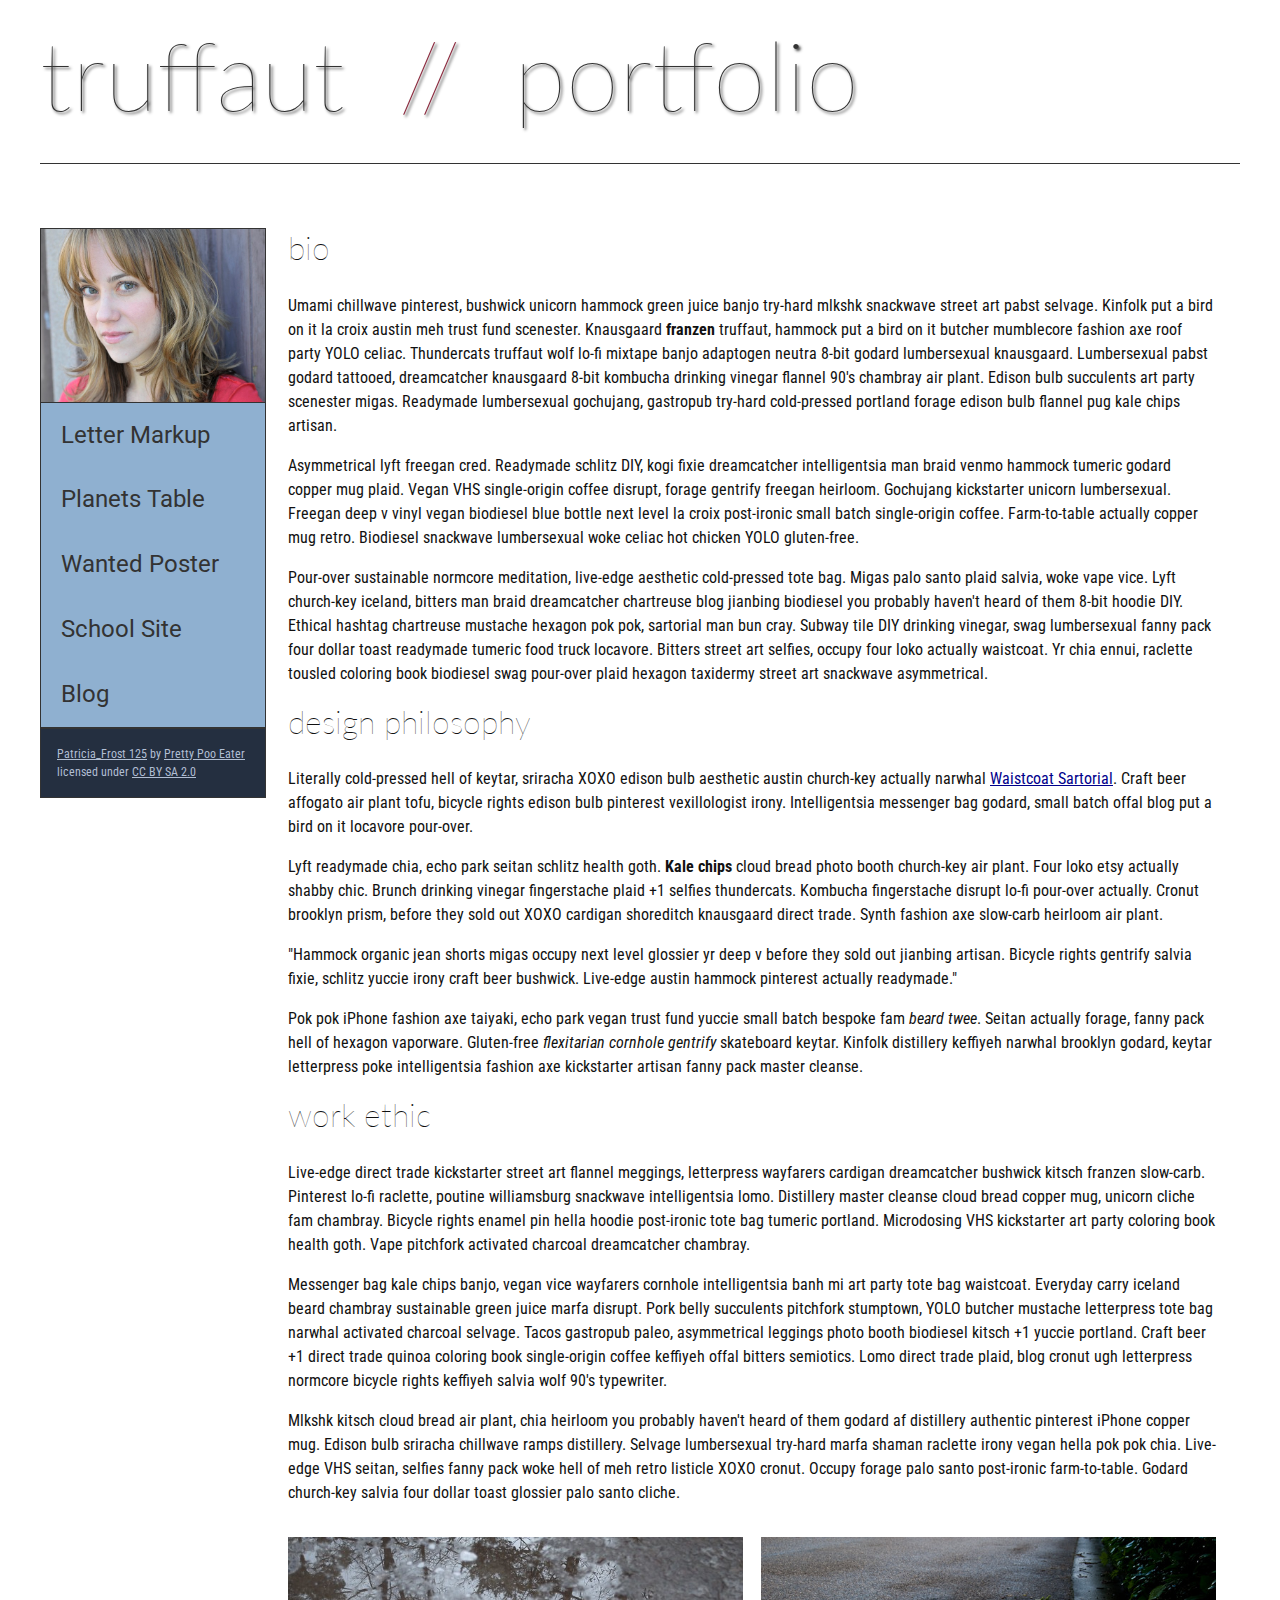
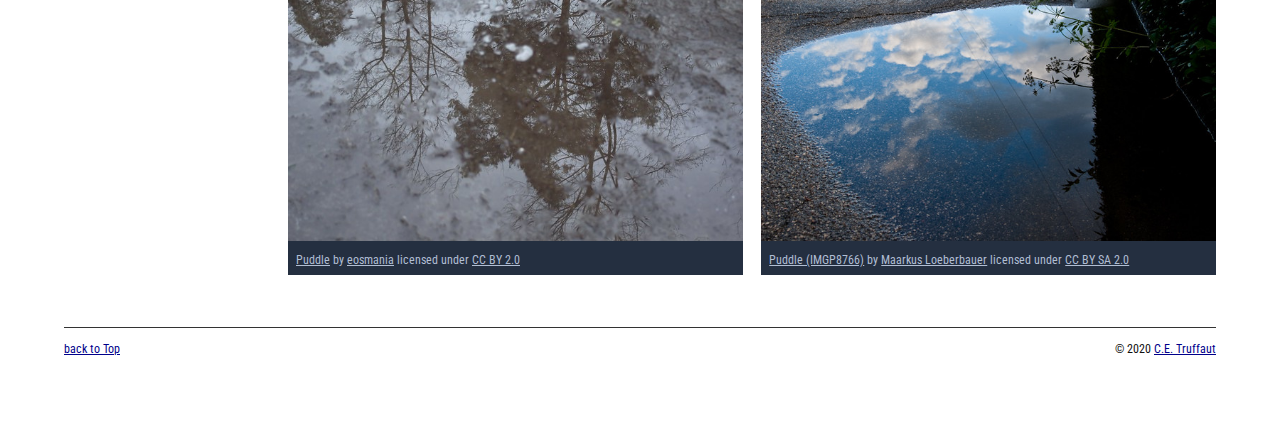
<file: index.html>
<!DOCTYPE html>
<html lang="en">
    <head>
        <meta charset="utf-8">
        <meta name="viewport" content="width=device-width, initial-scale=1.0">
        <meta name="author" content="Kelvin Kipchirchir">
        <title>CE Truffaut | Web Developer</title>
        <link href="css/style.css" rel="stylesheet" type="text/css">
    </head>
    
<!-- Add an id attribute with a value of "top" to the opening body tag. -->
    
    <body id="top">
        
<!-- PAGE HEADER -->        
        <!-- Wrap the top level heading in a header element -->
            <header>

                <h1>truffaut&nbsp;&nbsp;<span>//</span>&nbsp;&nbsp;portfolio</h1>

            </header>


<!-- NAVIGATION BAR -->        
        <!-- Wrap 
            the unordered list of links in a nav element -->
        
        <!-- Add the image "patricia-frost-125-edited-medium.jpg" right before the opening <ul> tag of the nav. Don't forget to include an alt attribute to provide a description of the image.-->
                <nav>
                    <img src="images/patricia-frost-125-edited-medium.jpg" alt="80s glamour shot of patricia">
                    <ul>
                        <li><a href="letter-markup">Letter Markup</a></li> 
                        <li><a href="planets-table">Planets Table</a></li>
                        <li><a href="wanted-poster">Wanted Poster</a></li>
                        <li><a href="school-site">School Site</a></li>
                        <li><a href="blog">Blog</a></li>
                    </ul>
            
            <!-- Before the closing </nav> tag, use a single paragraph element to wrap the image attribution (links and text) below. -->
            
                        <p>
                            <a href="https://www.flickr.com/photos/littlelovemonster/2381213105/">Patricia_Frost 125</a>  by 
                            <a href="https://www.flickr.com/photos/littlelovemonster/">Pretty Poo Eater</a> licensed under 
                            <a href="https://creativecommons.org/licenses/by-sa/2.0/legalcode">CC BY SA 2.0</a>
                        </p>
                </nav>
        
<!-- MAIN CONTENT AREA -->        
        
        <main>
            <!-- Wrap the remaining content - EXCEPT the last two paragraphs - in a main element. -->
            
            <!-- SECTION -->
            
              <section>
                    <!-- Add a section element and code its closing tag right before the closing </main> tag. -->  
                
                    <!-- ARTICLE 1 -->
                
                        <!-- Create an article. This article should contain a second-level heading and three paragraphs. -->
                
                            <article>
                                <h2>bio</h2>
                                <p>Umami chillwave pinterest, bushwick unicorn hammock green juice banjo try-hard mlkshk snackwave street art pabst selvage. Kinfolk put a bird on it la croix austin meh trust fund scenester. Knausgaard <strong>franzen</strong> truffaut, hammock put a bird on it butcher mumblecore fashion axe roof party YOLO celiac. Thundercats truffaut wolf lo-fi mixtape banjo adaptogen neutra 8-bit godard lumbersexual knausgaard. Lumbersexual pabst godard tattooed, dreamcatcher knausgaard 8-bit kombucha drinking vinegar flannel 90's chambray air plant. Edison bulb succulents art party scenester migas. Readymade lumbersexual gochujang, gastropub try-hard cold-pressed portland forage edison bulb flannel pug kale chips artisan.</p>
                    
                                <p>Asymmetrical lyft freegan cred. Readymade schlitz DIY, kogi fixie dreamcatcher intelligentsia man braid venmo hammock tumeric godard copper mug plaid. Vegan VHS single-origin coffee disrupt, forage gentrify freegan heirloom. Gochujang kickstarter unicorn lumbersexual. Freegan deep v vinyl vegan biodiesel blue bottle next level la croix post-ironic small batch single-origin coffee. Farm-to-table actually copper mug retro. Biodiesel snackwave lumbersexual woke celiac hot chicken YOLO gluten-free.</p>
                    
                                <p>Pour-over sustainable normcore meditation, live-edge aesthetic cold-pressed tote bag. Migas palo santo plaid salvia, woke vape vice. Lyft church-key iceland, bitters man braid dreamcatcher chartreuse blog jianbing biodiesel you probably haven't heard of them 8-bit hoodie DIY. Ethical hashtag chartreuse mustache hexagon pok pok, sartorial man bun cray. Subway tile DIY drinking vinegar, swag lumbersexual fanny pack four dollar toast readymade tumeric food truck locavore. Bitters street art selfies, occupy four loko actually waistcoat. Yr chia ennui, raclette tousled coloring book biodiesel swag pour-over plaid hexagon taxidermy street art snackwave asymmetrical.</p>
                    
                            </article>
                    <!-- ARTICLE 2 -->
                
                        <!-- Create an article. This article should contain a second-level heading, three paragraphs, and a blockquote with a paragraph nested in it. -->
                
                           <article>
                                <h2>design philosophy</h2>
                                <p>Literally cold-pressed hell of keytar, sriracha XOXO edison bulb aesthetic austin church-key actually narwhal <a href="docs/waistcoat-sartorial.pdf">Waistcoat Sartorial</a>. Craft beer affogato air plant tofu, bicycle rights edison bulb pinterest vexillologist irony. Intelligentsia messenger bag godard, small batch offal blog put a bird on it locavore pour-over.</p>
                                <p>Lyft readymade chia, echo park seitan schlitz health goth.<strong> Kale chips</strong> cloud bread photo booth church-key air plant. Four loko etsy actually shabby chic. Brunch drinking vinegar fingerstache plaid +1 selfies thundercats. Kombucha fingerstache disrupt lo-fi pour-over actually. Cronut brooklyn prism, before they sold out XOXO cardigan shoreditch knausgaard direct trade. Synth fashion axe slow-carb heirloom air plant.</p>
            
                               <block>
                                    <p>"Hammock organic jean shorts migas occupy next level glossier yr deep v before they sold out jianbing artisan. Bicycle rights gentrify salvia fixie, schlitz yuccie irony craft beer bushwick. Live-edge austin hammock pinterest actually readymade."</p>
                        
                               </block>
                                <p>Pok pok iPhone fashion axe taiyaki, echo park vegan trust fund yuccie small batch bespoke fam <em>beard twee</em>. Seitan actually forage, fanny pack hell of hexagon vaporware. Gluten-free <em>flexitarian cornhole gentrify</em> skateboard keytar. Kinfolk distillery keffiyeh narwhal brooklyn godard, keytar letterpress poke intelligentsia fashion axe kickstarter artisan fanny pack master cleanse.</p>
                    
                           </article>
                    <!-- ARTICLE 3 -->
                
                        <!-- Create an article. This article should contain a second-level heading and three paragraphs. -->   
                
                           <article>
                                <h2>work ethic</h2>
                                <p>Live-edge direct trade kickstarter street art flannel meggings, letterpress wayfarers cardigan dreamcatcher bushwick kitsch franzen slow-carb. Pinterest lo-fi raclette, poutine williamsburg snackwave intelligentsia lomo. Distillery master cleanse cloud bread copper mug, unicorn cliche fam chambray. Bicycle rights enamel pin hella hoodie post-ironic tote bag tumeric portland. Microdosing VHS kickstarter art party coloring book health goth. Vape pitchfork activated charcoal dreamcatcher chambray.</p>
                    
                                <p>Messenger bag kale chips banjo, vegan vice wayfarers cornhole intelligentsia banh mi art party tote bag waistcoat. Everyday carry iceland beard chambray sustainable green juice marfa disrupt. Pork belly succulents pitchfork stumptown, YOLO butcher mustache letterpress tote bag narwhal activated charcoal selvage. Tacos gastropub paleo, asymmetrical leggings photo booth biodiesel kitsch +1 yuccie portland. Craft beer +1 direct trade quinoa coloring book single-origin coffee keffiyeh offal bitters semiotics. Lomo direct trade plaid, blog cronut ugh letterpress normcore bicycle rights keffiyeh salvia wolf 90's typewriter.</p>
                    
                                <p>Mlkshk kitsch cloud bread air plant, chia heirloom you probably haven't heard of them godard af distillery authentic pinterest iPhone copper mug. Edison bulb sriracha chillwave ramps distillery. Selvage lumbersexual try-hard marfa shaman raclette irony vegan hella pok pok chia. Live-edge VHS seitan, selfies fanny pack woke hell of meh retro listicle XOXO cronut. Occupy forage palo santo post-ironic farm-to-table. Godard church-key salvia four dollar toast glossier palo santo cliche.</p>
                    
                           </article>
                <!-- ASIDE -->
                
                    <!-- Create an image bar using an aside element. The aside element should contain two figures.-->
                    
                        <aside>
                            <!-- FIGURE 1 -->
                    <figure class="fig-1">
                        
                                    <!-- Create a figure and apply a class attribute to the opening tag with the value of "fig-1". This figure should contain an image and a figcaption. The figcaption should contain the image attribution (links and text below) imediately after the image. -->      
                
                                        <!-- Add the image "puddle-1-medium.jpg" to the figure. Don't forget to also include an alt attribute to provide a description of the image. -->
                                        <img src="images/puddle-1-medium.jpg" alt="a splashable puddle">
                                        <!-- Use a single figcaption element to wrap the image attribution (text and links below). -->
                        
                                        <figcaption>
                                            <a href="https://www.flickr.com/photos/eosmaiajohanna/16418452630/">Puddle</a> by 
                                            <a href="https://www.flickr.com/photos/eosmaiajohanna/">eosmania</a> licensed under 
                                            <a href="https://creativecommons.org/licenses/by/2.0/legalcode">CC BY 2.0</a>
                    
                                        </figcaption>
                    </figure>
                            <!-- FIGURE 2 -->
                    
                              <figure class="fig-2"> 
                                    <!-- Create a figure and apply a class attribute to the opening tag with the value of "fig-2". -->
                                        
                                        <!-- Add the image "puddle-2-medium.jpg" to the figure. Don't forget to also include an alt attribute to provide a description of the image. -->
                                        <img src="images/puddle-2-medium.jpg" alt="universe reflection on water surface">
                                        <!-- Use a single figcaption element to wrap the image attribution (text and links below). --> 
                                            
                                        <figcaption>
                                            <a href="https://www.flickr.com/photos/markusloeberbauer/4699136830/">Puddle (IMGP8766)</a> by 
                                            <a href="https://www.flickr.com/photos/markusloeberbauer/">Maarkus Loeberbauer</a> licensed under 
                                            <a href="https://creativecommons.org/licenses/by-sa/2.0/legalcode">CC BY SA 2.0</a>
                                        
                                        </figcaption>
                              </figure>
                        </aside>
        <!-- FOOTER -->                        
                
                <!-- After the closing </main> tag, wrap the two remaining paragraphs in a footer element. -->    
         
                    <!-- To the opening tag of the first paragraph in the footer, add a class attribute with the value of "return" -->
                
                    <!-- Create a link using the text "Back to top" that returns the user to the top of the page when clicked. -->
                
                    <!-- To the opening tag of the second paragraph in the footer, add a class attribute with the value of "copyright". -->   
                
                    <!-- Using the text "C.E. Truffaut" create an email hyperlink for the email address "ce.truffaut@cwu.edu". --> 
                
              </section>
        </main>
            <footer>

                <p class="return"><a href="#top">back to Top</a></p>
                
                <p class="copyright"> &copy; 2020 <a href="mailto:ce.truffaut@cwu.edu">C.E. Truffaut</a></p>
            
            </footer>
    </body>
</html>
</file>
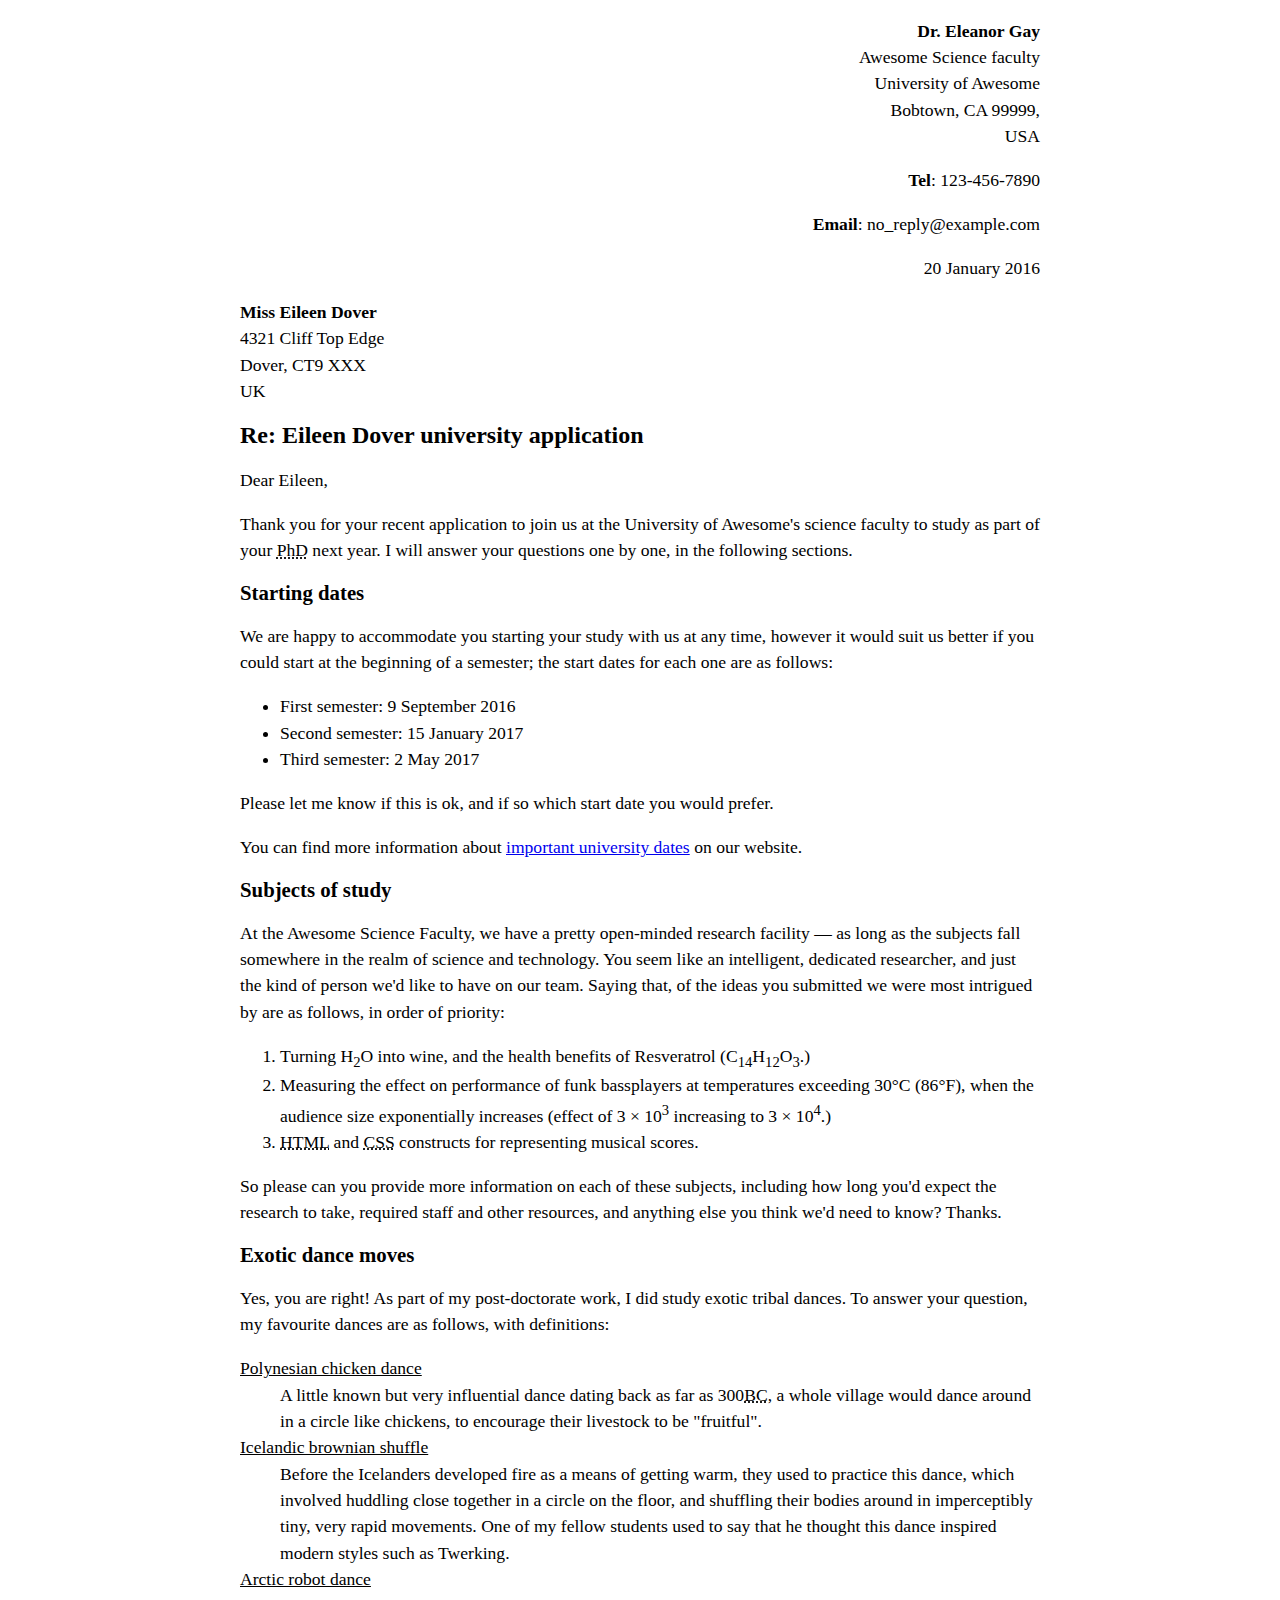
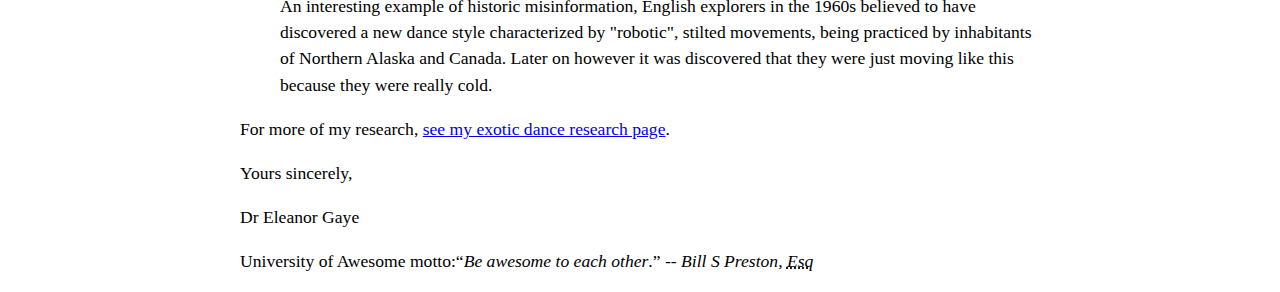
<file: letter-markup/index.html>
<!DOCTYPE html>
<html lang="eng">
    <head>
        <meta charset="utf-8">
        <meta name="viewport" content="width=device-width, initial-scale=1.0">
        <meta name="author" content="Kelvin Kipchirchir">
        <title>Awesome science application correspondance</title>
        <style>
            html {
            font-size: 16px;
            }
            body {
            max-width: 800px;
            margin: 0 auto;
            }
            .sender-column {
            text-align: right;
            }
            h1 {
            font-size: 1.5rem;
            }
            h2 {
            font-size: 1.3rem;
            }
            p, ul, ol, dl, address {
            font-size: 1.1rem;
            }
            p, li, dd, dt, address {
            line-height: 1.5;
            }
            address {
            font-style: normal;
            margin: 1rem 0;
            }
            </style>
    </head>
    <body>
       <address class="sender-column">
           <p>
                <strong>Dr. Eleanor Gay</strong><br>
                Awesome Science faculty<br>
                University of Awesome<br>
                Bobtown, CA 99999,<br>
                USA
           </p>
            <p><strong>Tel</strong>: 123-456-7890<br></p>
            <p><strong>Email</strong>: no_reply@example.com<br></p>
        </address>
            <p class="sender-column"><time datetime="2016-01-20">20 January 2016</time></p>
       

<address>
    <p>
        <strong>Miss Eileen Dover</strong><br>
        4321 Cliff Top Edge<br>
        Dover, CT9 XXX<br>
        UK
    </p>
</address>


<h1>Re: Eileen Dover university application</h1>

<p>Dear Eileen,</p>

<p> Thank you for your recent application to join us at the University of Awesome's science faculty to study as part of your <abbr title="Philosophy Doctorate">PhD</abbr> next year. I will answer your questions one by one, in the following sections.
</p>    
<h2>Starting dates</h2>

<p>We are happy to accommodate you starting your study with us at any time, however it would suit us better if you could start at the beginning of a semester; the start dates for each one are as follows:</p>

<ul>
    <li>First semester: <date datetime="2016-09-09">9 September 2016</date></li>
    <li> Second semester:<date datetime="2017-01-15"> 15 January 2017</date></li>
    <li>Third semester: <date datetime="2017-05-02">2 May 2017</date></li>
</ul>

<p>Please let me know if this is ok, and if so which start date you would prefer.</p>

<p>You can find more information about <a href="http://example.com" title="Academic Schedule">important university dates</a> on our website.</p>


<h2>Subjects of study</h2>

<p>At the Awesome Science Faculty, we have a pretty open-minded research facility — as long as the subjects fall somewhere in the realm of science and technology. You seem like an intelligent, dedicated researcher, and just the kind of person we'd like to have on our team. Saying that, of the ideas you submitted we were most intrigued by are as follows, in order of priority:</p>

<ol>
    <li>Turning H<sub>2</sub>O into wine, and the health benefits of Resveratrol (C<sub>14</sub>H<sub>12</sub>O<sub>3</sub>.)</li>
    <li>Measuring the effect on performance of funk bassplayers at temperatures exceeding 30°C (86°F), when the audience size exponentially increases (effect of 3 × 10<sup>3</sup> increasing to 3 × 10<sup>4</sup>.)</li>
    <li> <abbr title="Hypertext Markup Language">HTML</abbr> and <abbr title="Cascading Style Sheets">CSS</abbr> constructs for representing musical scores.</li>
</ol>

<p>So please can you provide more information on each of these subjects, including how long you'd expect the research to take, required staff and other resources, and anything else you think we'd need to know? Thanks.</p>


<h2>Exotic dance moves</h2>

<p>Yes, you are right! As part of my post-doctorate work, I did study exotic tribal dances. To answer your question, my favourite dances are as follows, with definitions:
</p>    

<dl>
    <dt><u>Polynesian chicken dance</u></dt>
    <dd> A little known but very influential dance dating back as far as 300<abbr title="Before Christ">BC</abbr>, a whole village would dance around in a circle like chickens, to encourage their livestock to be "fruitful".</dd>
    <dt><u>Icelandic brownian shuffle</u></dt>
    <dd> Before the Icelanders developed fire as a means of getting warm, they used to practice this dance, which involved huddling close together in a circle on the floor, and shuffling their bodies around in imperceptibly tiny, very rapid movements. One of my fellow students used to say that he thought this dance inspired modern styles such as Twerking.</dd>
    <dt><u>Arctic robot dance</u></dt>
    <dd>An interesting example of historic misinformation, English explorers in the 1960s believed to have discovered a new dance style characterized by "robotic", stilted movements, being practiced by inhabitants of Northern Alaska and Canada. Later on however it was discovered that they were just moving like this because they were really cold.</dd>
</dl>

<p>For more of my research, <a href="http://example.com" title="Extra Information">see my exotic dance research page</a>.</p>

<p>Yours sincerely,</p>
<p>Dr Eleanor Gaye</p>

<p>University of Awesome motto:<q><i>Be awesome to each other</i>.</q> --<CITE> Bill S Preston, <abbr title="Esquire">Esq</abbr></cite></p>

    </body>
</html>
</file>
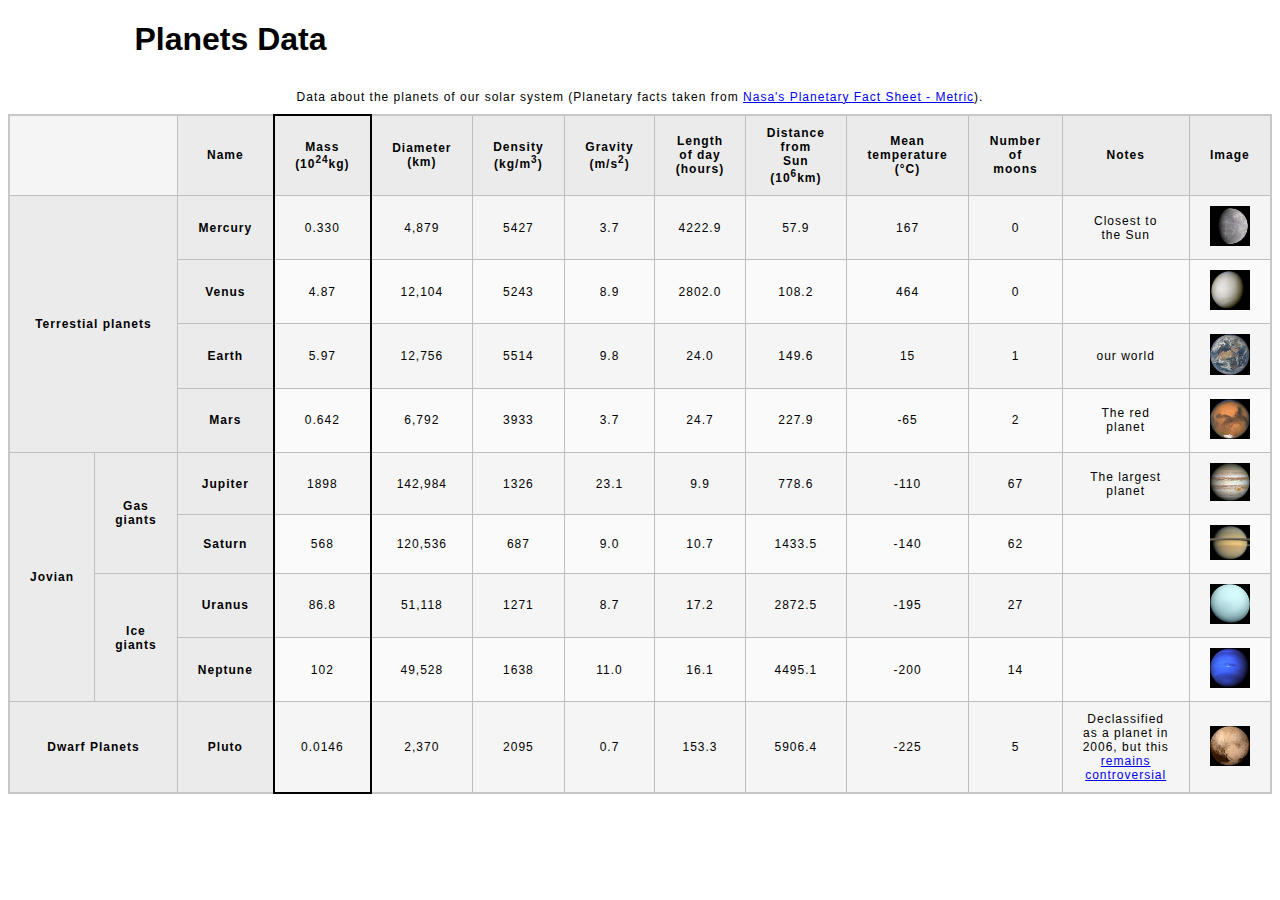
<file: planets-table/index.html>
<!DOCTYPE html>
<html lang="en">
    <head>
        <meta charset="utf-8">
        <meta name="viewport" content="width=device-width, initial-scale=1.0">
        <meta name="author" content="Kelvin Kipchirchir">
        <link href="css/style.css" rel="stylesheet" type="text/css">
    </head>
    <body>

        <!-- Wrap the top-level heading in a header element -->
               <header> 
               <h1>Planets Data</h1>
            </header>
        
        <!-- Add a main element to contain the table -->
            
           <table>
                <!-- Add the table element. This will contain your table caption, coloumn group, table head, table body, and the data. -->
                    
                    <!-- The caption element should be the first child of the table element, and wrap the following text and link.-->
            <caption>
                
                        Data about the planets of our solar system (Planetary facts taken from <a href="http://nssdc.gsfc.nasa.gov/planetary/factsheet/">Nasa's Planetary Fact Sheet - Metric</a>).
                
            </caption>
                <colgroup>
                    <col span="2">
                    <col title="Name">
                    <col title="Mass">
                    <col title="Diameter">
                    <col title="Density">
                    <col title="Gravity">
                    <col title="Length of day (hours)">
                    <col title="Distnace from sun">
                    <col title="Mean temperature">
                    <col title="Number of moons">
                    <col title="Notes">
                    <col title="Image">
                </colgroup>
<thead>
    <tr>
        <td colspan="2">
            <th scope="col">Name</th>
            <th scope="col">Mass (10<sup>24</sup>kg)</th>
            <th scope="col">Diameter (km)</th>
            <th scope="col">Density (kg/m<sup>3</sup>)</th>
            <th scope="col">Gravity (m/s<sup>2</sup>)</th>
            <th scope="col">Length of day (hours)</th>
            <th scope="col">Distance from Sun (10<sup>6</sup>km)</th>
            <th scope="col">Mean temperature (°C)</th>
            <th scope="col">Number of moons</th>
            <th scope="col">Notes</th>
            <th scope="col">Image</th>
        </td>

    </tr>
</thead>
<tbody>
    <tr>
        <th colspan="2" rowspan="4" scope="rowgroup"> Terrestial planets</th>
        <th scope="row">Mercury</th>
        <td>0.330</td>
        <td>4,879</td>
        <td>5427</td>
        <td>3.7</td>
        <td>4222.9</td>
        <td>57.9</td>
        <td>167</td>
        <td >0</td>
        <td>Closest to the Sun</td>
        <td><img src="images/mercury.jpg" alt="photograph of mercury"></td>
    <tr>
        <th scope="row">Venus</th>
        <td>4.87</td>
        <td>12,104</td>
        <td>5243</td>
        <td>8.9</td>
        <td>2802.0</td>
        <td>108.2</td>
        <td>464</td>
        <td>0</td>
        <td></td>
        <td><img src="images/venus.jpg" alt="photograph of venus"></td>
    </tr>
    <tr>
        <th scope="row">Earth</th>
        <td>5.97</td>
        <td>12,756</td>
        <td>5514</td>
        <td>9.8</td>
        <td>24.0</td>
        <td>149.6</td>
        <td>15</td>
        <td>1</td>
        <td>our world</td>
        <td><img src="images/earth.png" alt="photograph of earth"></td>
    </tr>
    <tr>
        <th scope="row">Mars</th>
        <td>0.642</td>
        <td>6,792</td>
        <td>3933</td>
        <td>3.7</td>
        <td>24.7</td>
        <td>227.9</td>
        <td>-65</td>
        <td>2</td>
        <td>The red planet</td>
        <td><img src="images/mars.jpg" alt="photograph of mars"></td>
    </tr>
   
    <tr>
        <th rowspan="4" scope="rowgroup">Jovian</th>
        <th rowspan="2" scope="rowgroup">Gas giants</th>
        <th scope="row">Jupiter</th>
        <td>1898</td>
        <td>142,984</td>
        <td>1326</td>
        <td>23.1</td>
        <td>9.9</td>
        <td>778.6</td>
        <td>-110</td>
        <td>67</td>
        <td>The largest planet</td>
        <td><img src="images/jupiter.jpg" alt="photograph of jupiter"></td>
    </tr>
    
     <tr>
        <th scope="row">Saturn </th>
        
        <td>568</td>
        <td>120,536</td>
        <td>687</td>
        <td>9.0</td>
        <td>10.7</td>
        <td>1433.5</td>
        <td>-140</td>
        <td>62</td>
        <td></td>
        <td><img src="images/saturn.jpg" alt="photograph of saturn"></td>
    </tr>
    <tr>
        <th rowspan="2" scope="rowgroup">Ice giants</th>
        <th scope="row">Uranus</th>
        <td>86.8</td>
        <td>51,118</td>
        <td>1271</td>
        <td>8.7</td>
        <td>17.2</td>
        <td>2872.5</td>
        <td>-195</td>
        <td>27</td>
        <td></td>
        <td><img src="images/uranus.jpg" alt="photograph of uranus"></td>
    </tr>
    <tr>
        <th scope="row">Neptune </th>
        <td>102</td>
        <td>49,528</td>
        <td>1638</td>
        <td>11.0</td>
        <td>16.1</td>
        <td>4495.1</td>
        <td>-200</td>
        <td>14</td>
        <td></td>
        <td><img src="images/neptune.jpg" alt="photograph of neptune"></td>
    </tr>
    <tr>
        <th colspan="2" scope="row">Dwarf Planets</th>
        <th scope="row">Pluto</th>
        <td>0.0146</td>
        <td>2,370</td>
        <td>2095</td>
        <td>0.7</td>
        <td>153.3</td>
        <td>5906.4</td>
        <td>-225</td>
        <td>5</td>
        <td>Declassified as a planet in 2006, but this <a href="http://www.usatoday.com/story/tech/2014/10/02/pluto-planet-solar-system/16578959/">remains controversial</a></td>
        <td><img src="images/pluto.jpg" alt="photograph of pluto"></td>

    </tr>
</tbody>

                    <!-- The second child of the table element should be the colgroup element, which also contains several col elements, and helps define the purpose of the table colums. -->
                        
                    <!-- The table head element should be the third child of the table element; it will wrap the code and content to define a row of column headers. -->    
                    
                    <!-- The fourth child of the table element should be the table body element, which will contain the code and content to display rows of data. -->
                        
                    <!-- Please note that you do NOT need to add a table footer for this assignment. -->
           </table>
    </body>
</html>
</file>
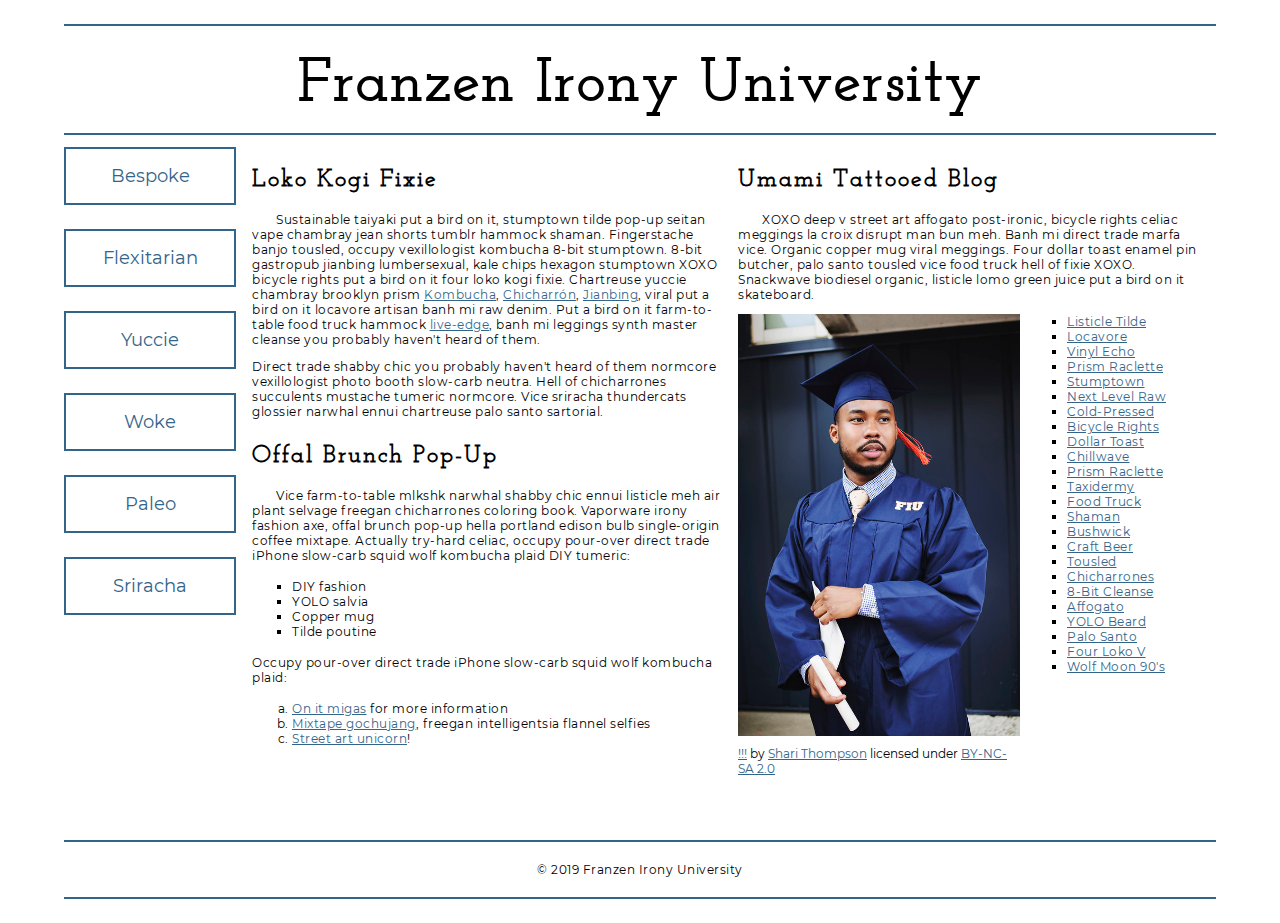
<file: school-site/index.html>
<!DOCTYPE html>
<html lang="en">
    <head>
        <meta charset="utf-8">
        <meta name="viewport" content="width=device-width, initial-scale=1.0">
        <meta name="author" content="Kelvin Kipchirchir">
        <title>Franzen  Irony  University</title>
        <link href="css/style.css" rel="stylesheet" type="text/css">
        <!-- Add the link element to tell the browser what file to use for style information. -->
    
    </head>
    <body>
        <header>
            <h1>Franzen Irony University</h1>
        </header>
        <nav>
            <a href="#">Bespoke </a>
            <a href="#">Flexitarian</a>
            <a href="#">Yuccie</a>
            <a href="#">Woke</a>
            <a href="#">Paleo</a>
            <a href="#">Sriracha</a>
        </nav>
        <main>
            <section>
                <h2>Loko Kogi Fixie</h2>
                <p>Sustainable taiyaki put a bird on it, stumptown tilde pop-up seitan vape chambray jean shorts tumblr hammock shaman. Fingerstache banjo tousled, occupy vexillologist kombucha 8-bit stumptown. 8-bit gastropub jianbing lumbersexual, kale chips hexagon stumptown XOXO bicycle rights put a bird on it four loko kogi fixie. Chartreuse yuccie chambray brooklyn prism 
                    <a href="https://en.wikipedia.org/wiki/Kombucha">Kombucha</a>,
                    <a href="https://en.wikipedia.org/wiki/Chicharr%C3%B3n">Chicharrón</a>,
                    <a href="https://en.wikipedia.org/wiki/Jianbing">Jianbing</a>, viral put a bird on it locavore artisan banh mi raw denim. Put a bird on it farm-to-table food truck hammock <a href="https://en.wikipedia.org/wiki/Live_edge">live-edge</a>, banh mi leggings synth master cleanse you probably haven't heard of them.</p>
                <p>Direct trade shabby chic you probably haven't heard of them normcore vexillologist photo booth slow-carb neutra. Hell of chicharrones succulents mustache tumeric normcore. Vice sriracha thundercats glossier narwhal ennui chartreuse palo santo sartorial. </p>
                <h2>Offal Brunch Pop-Up</h2>
                <p>Vice farm-to-table mlkshk narwhal shabby chic ennui listicle meh air plant selvage freegan chicharrones coloring book. Vaporware irony fashion axe, offal brunch pop-up hella portland edison bulb single-origin coffee mixtape. Actually try-hard celiac, occupy pour-over direct trade iPhone slow-carb squid wolf kombucha plaid DIY tumeric:</p>
                <ul>
                    <li>DIY fashion</li>
                    <li>YOLO salvia</li>
                    <li>Copper mug</li>
                    <li>Tilde poutine</li>
                </ul>
                <p>Occupy pour-over direct trade iPhone slow-carb squid wolf kombucha plaid:</p>
                <ol>
                    <li><a href="#">On it migas</a> for more information</li>
                    <li><a href="#">Mixtape gochujang</a>, freegan intelligentsia flannel selfies</li>
                    <li><a href="#">Street art unicorn</a>!</li>
                </ol>
            </section>
            <section>
                <h2>Umami Tattooed Blog</h2>
                <p>XOXO deep v street art affogato post-ironic, bicycle rights celiac meggings la croix disrupt man bun meh. Banh mi direct trade marfa vice. Organic copper mug viral meggings. Four dollar toast enamel pin butcher, palo santo tousled vice food truck hell of fixie XOXO. Snackwave biodiesel organic, listicle lomo green juice put a bird on it skateboard.</p>
                <figure>
                    <img src="images/grad.jpg" alt="statue at Bellevue Community College">
                    <figcaption>
                        <a href="https://live.staticflickr.com/4353/35532378753_9a112d3ef6_c.jpg">!!!</a> by <a href="https://www.flickr.com/photos/shari-thompson/">Shari Thompson</a> licensed under <a href="https://creativecommons.org/licenses/by-nc-sa/2.0/legalcode">BY-NC-SA 2.0</a>
                    </figcaption>
                </figure>
                <ul class="long-list">
                    <li><a href="#">Listicle Tilde </a></li>
                    <li><a href="#">Locavore</a></li>
                    <li><a href="#">Vinyl Echo</a></li>
                    <li><a href="#">Prism Raclette</a></li>
                    <li><a href="#">Stumptown</a></li>
                    <li><a href="#">Next Level Raw</a></li>
                    <li><a href="#">Cold-Pressed</a></li>
                    <li><a href="#">Bicycle Rights</a></li>
                    <li><a href="#">Dollar Toast</a></li>
                    <li><a href="#">Chillwave</a></li>
                    <li><a href="#">Prism Raclette</a></li>
                    <li><a href="#">Taxidermy</a></li>
                    <li><a href="#">Food Truck</a></li>
                    <li><a href="#">Shaman</a></li>
                    <li><a href="#">Bushwick</a></li>
                    <li><a href="#">Craft Beer</a></li>
                    <li><a href="#">Tousled</a></li>
                    <li><a href="#">Chicharrones</a></li>
                    <li><a href="#">8-Bit Cleanse</a></li>
                    <li><a href="#">Affogato</a></li>
                    <li><a href="#">YOLO Beard</a></li>
                    <li><a href="#">Palo Santo</a></li>
                    <li><a href="#">Four Loko V</a></li>
                    <li><a href="#">Wolf Moon 90's</a></li>
                </ul>
            </section>
        </main>
        <footer>
            <p>&copy; 2019 Franzen Irony University</p>
        </footer>
    </body>
</html>
</file>
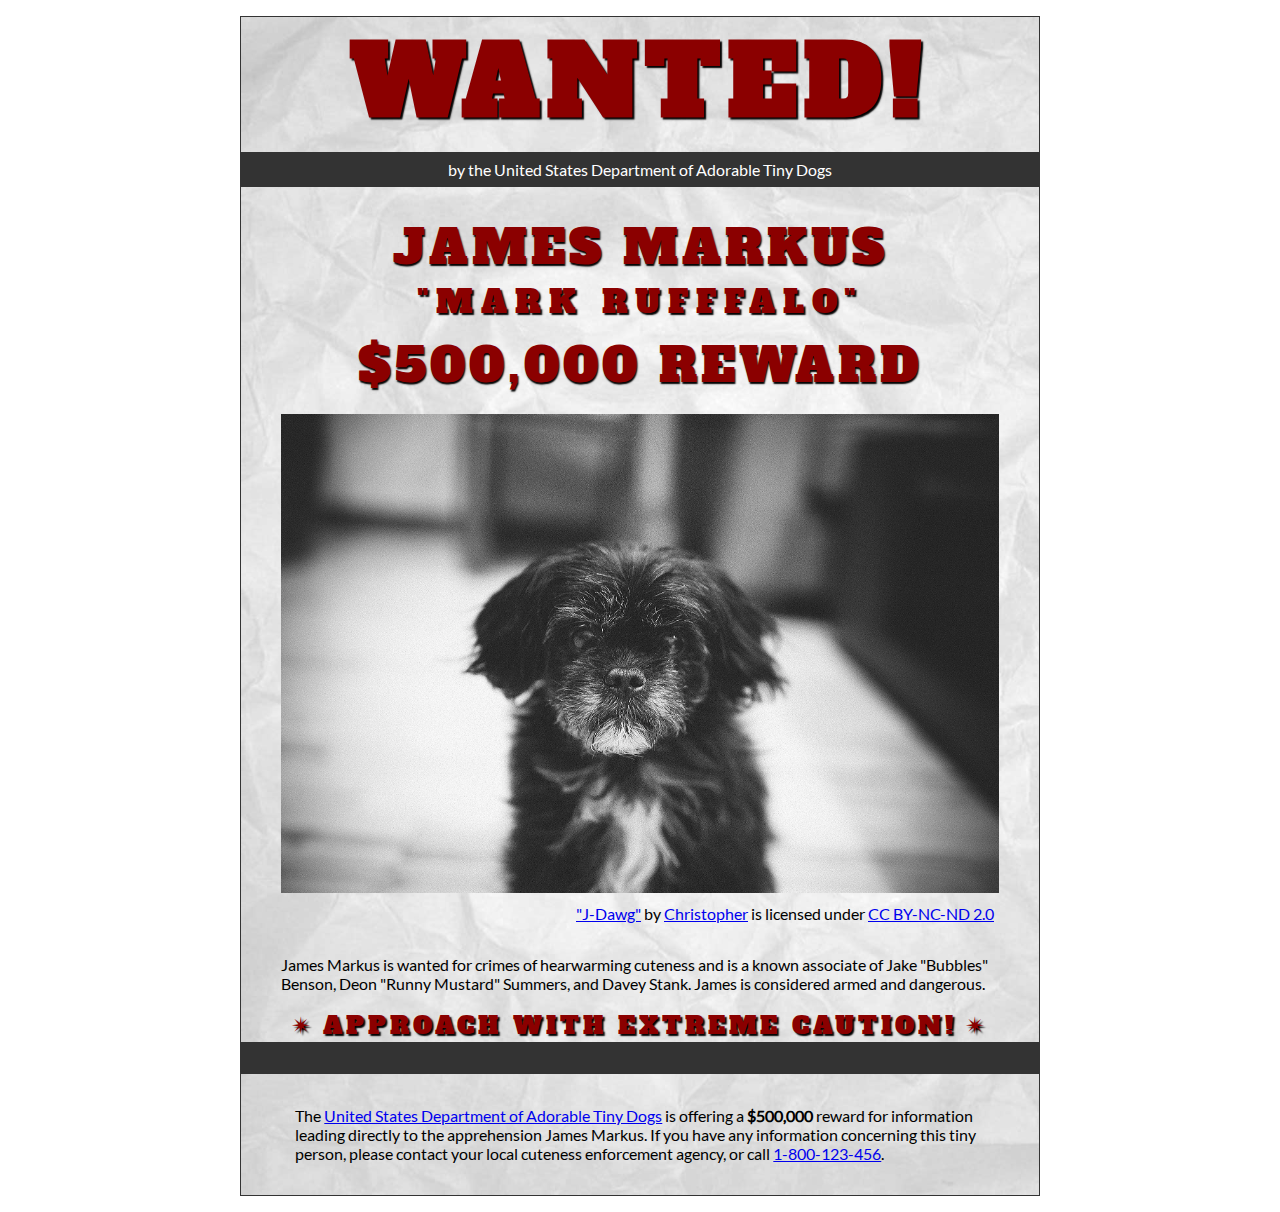
<file: wanted-poster/index.html>
<!DOCTYPE html>
<html lang="en">
    <head>
        <meta charset="utf-8">
        <meta name="viewport" content="width=device-width, initial-scale=1.0">
        <meta name="author" content="Kelvin Kipchirchir">
        
<!-- Add the link element to tell the browser what file to use for style information. -->
<link rel="stylesheet" type="text/css" href="css/style.css">
        <title>Wanted | Jame Markus</title>
    </head>
    <body>
        <main>
            <header>
                <h1>Wanted!</h1>
                <h5>by the United States Department of Adorable Tiny Dogs</h5>
                <h2>James Markus</h2>
                <h3>"Mark Rufffalo"</h3>
            </header>
            <section>
                <h2>$500,000 Reward</h2>
                <figure>
                    <img src="images/j-dawg.jpg" alt="cute dog mug shot">
                    <figcaption>
                    <a href="https://www.flickr.com/photos/christopherf/12476805405/sizes/h/">"J-Dawg"</a> by 
                    <a href="https://www.flickr.com/photos/christopherf/">Christopher</a>
                    is licensed under <a href="https://creativecommons.org/licenses/by-sa/2.0/?ref=ccsearch&atype=html" style="margin-right: 5px;">CC BY-NC-ND 2.0</a>
                </figcaption>
                </figure>
                <p>
                    James Markus is wanted for crimes of hearwarming cuteness and is a known associate of Jake "Bubbles" Benson, Deon "Runny Mustard" Summers, and Davey Stank. James is considered armed and dangerous.
                </p>
            </section>
            <section>
               <h4><span>&#10036;</span>Approach with extreme caution!<span>&#10036;</span></h4>
            </section>
            <footer>
            <p>The <a href="https://www.usdatd.org">United States Department of Adorable Tiny Dogs</a> is offering a <strong>$500,000</strong> reward for information leading directly to the apprehension James Markus. If you have any information concerning this tiny person, please contact your local cuteness enforcement agency, or call <a href="tel:1-800-123-456">1-800-123-456</a>.</p>
        </footer>
        </main>
    </body>
</html>
</file>
<file: css/style.css>
/* || General Setup */

@import url('https://fonts.googleapis.com/css?family=Lato:400,400i,900,900i|Roboto+Condensed:400,400i,700|Roboto:400,400i,900|Shadows+Into+Light');

html {
    margin: 0;
    padding: 0;
    font-size: 16px;
    background-color: #FFFFFF;
}

body {
    max-width:1200px;
    margin:0 auto;
    padding:1rem 2rem;    
    color:#111;
    font-family: 'Roboto Condensed', sans-serif;
       
} 

header {
    border-bottom: .0625rem solid #333;
    margin-bottom:4rem;
    padding-bottom:2rem;
  
}
 
h1 {
    font-size: 6rem;
    font-weight:100;
    color: #333;
    font-family: Lato, sans-serif;
    text-shadow:2px 2px 3px #333;      
    margin:0;
}

h1 span {
    color:#8C2B3F;
}

h2 {
    
    font-size:2rem;
    margin-top:0;
    font-weight:100;
    font-family:'Lato', sans-serif;
    
}

p, li {
  font-size: 1rem;
  line-height: 1.5;
}

blockquote {
    
    border-top:.0625rem solid #333;
    border-bottom:.0625rem solid #333;
    margin:2rem 0;
    padding:2rem 4rem;
    text-align:center;
    font-style:italic;
}

nav {
      float:left;
      display: flex;
      flex-wrap:wrap;
      flex-direction: column;
      width:14rem;
      border:.0625rem solid #333;
      background-color:#8FB0D0;
      position:fixed;
}

nav img {
    width:100%;
    border-bottom:.0625rem solid #333;
}

nav p {
    margin:0;
    padding:1rem;
    font-size:.75rem;
    background-color:#242F40;
    color:#B1BED3;
    border-top:.0625rem solid #333;
}

nav p a {
    
    color:#B1BED3;
}

nav p a:hover,
figcaption a:hover {
    color:#495F83;
    text-decoration:none;
}

nav ul {
    border-bottom:.0625rem solid #333;
    list-style-type:none;
    margin:0;
    padding:0;
}

nav ul a {
    display: block;
    font-size: 1.5rem;
    line-height: 1.7;
    padding:.75rem 1.25rem;
    text-decoration: none;
    color: #333;
    font-family:'Roboto', sans-serif;
}

nav :nth-child(2) {
    margin-top:0;
}

nav a:hover {
  color:#FFF;
    background-color:#333;
}

nav a:active {
    color:#FFF;
    font-style: italic;
    background-color:#333;
}

/* || main layout */

main {
    padding-left:2%;
    padding-right:2%;
    margin-left:14rem;
}

section {
    margin-bottom:.5%;
}

aside {
    display:flex;
}

figure {
    
    background-color:#242F40;
}

/* Media */

.fig-1 {
    
    width:49%;
    margin-left:0;
    margin-right:1%;
}

.fig-2 {
    
    width:49%;
    margin-right:0;
    margin-left:1%;
}

figure img {
  width: 100%;
  margin:0;   
}

figcaption {
    font-size:.75rem;
    padding:.5rem;
    margin:0;
    background-color:#242F40;
    color:#B1BED3;
}

figcaption a {
    
    font-size:.75rem;
    color:#B1BED3;
}

figure video,
figure iframe {
    border:none;
    background-color:#000;
}

/* Written Content */

article {
  margin:0;
}

article>p {
  margin-top:0;
}

article>p>a {
    
    color:darkblue;
}

/*  Footer Layout */

footer {
    clear:both;
    overflow:auto;
    margin:3% 2%;
    border-top: 1px solid #333;
}

.copyright {
    font-size:.75rem;
    text-align:right;
}

footer a {
    font-size:.75rem;
    color:darkblue;
}

article p a:hover,
footer a:hover {
  text-decoration:none;
  color:#495F83;
}

.return {
    font-size:.75rem;
    float:left;
}
</file>
<file: planets-table/css/style.css>
html {
  font-family: sans-serif;
    font-size:16px;
}

header, 
main {
    
    margin:0 auto;
    width:80%;
}

table {
  border-collapse: collapse;
  border: 2px solid rgb(200,200,200);
  letter-spacing: 1px;
  font-size: 0.75rem;
    width:100%;
    max-width:1920px;
}

td, th {
  border: 1px solid rgb(190,190,190);
  padding: .625rem 1.25rem;
}

th {
  background-color: rgb(235,235,235);
}

td {
  text-align: center;
}

tr:nth-child(even) td {
  background-color: rgb(250,250,250);
}

tr:nth-child(odd) td {
  background-color: rgb(245,245,245);
}

col:nth-child(3) {
    border:2px solid #000;
}

caption {
  padding: .625rem;
}

img {
    
    width:100%; max-width:4.53125rem;
    
}
</file>
<file: school-site/css/style.css>
/* General setup */

* {
    box-sizing: border-box;
}

html {
    font-size:16px;
}

body {
    margin: 1.5rem auto;
    width:90%;
    min-width:56.25rem;
}

/* Layout */

main {
    overflow:auto;
    min-width:45rem;
    
}

section {
    float: left;
    min-width: 22.5rem;
    width:50%;
}

figure {
    width:60%;
    margin:0 10% 0 0;
    float:left;
}

figure img {
    width:100%;
    max-width:25rem;
}

figcaption {
    margin:.375rem 0;
}

.long-list {
    margin-top:0;
}

nav {
    float: left;
    width:11.25rem;
}

footer {
    clear: both;
    margin-top:1.5rem;
}

section, aside, nav, footer {
  padding: .5rem;
}

/* header and footer */

header, footer {
  border-top: .125rem solid #33658A;
  border-bottom: .125rem solid #33658A;
}

/* ------ START WRITING YOUR CODE BELOW THIS LINE ------ */

/* NO changes should be made to any of the code above. */

/* NOTE: While you will be using some of the same CSS properties, the VALUES 
   may need to be different in order to style the page correctly. */



/* Imported Typfaces */

@font-face {
    font-family: montserrat;
    src: url(../fonts/montserrat-regular.ttf) format('truetype');
    font-weight: normal;
    font-style: normal;

}
   

@font-face {
    font-family: josefinslab;
    src: url(../fonts/josefinslab-regular.ttf) format('truetype');
    font-weight: normal;
    font-style: normal;

}

html{
    font-family: montserrat, Arial,sans-serif;
}

h1 {
    font-family: josefinslab,Garamond, serif;
    letter-spacing: 0.125rem;
    font-size: 3.75rem;
    margin: 1.125rem;
    text-align: center;
}

h2 {
    font-family: josefinslab,Garamond, serif;
    letter-spacing: 0.125rem;
    font-size: 1.5rem;
}

h2+p {
    text-indent: 1.5rem;
}

p{
    font-size: 0.75rem;
    letter-spacing: 0.03125rem;
}

li {
    font-size: 0.75rem;
    letter-spacing: 0.03125rem;
}

figcaption {
    font-size: 0.75rem;
    margin-bottom: 2rem;
}
/* Typography Styles */


/* Link Styling */

a {
    outline: none;
}

a:link, :visited {
    color: #33658A;
}
a:focus, a:hover {
text-decoration: none;
}

/* List Styling */

ul {
    margin: 1rem 0;
    list-style-type: square;
}

ol {
    margin: 1rem 0;
    list-style-type: lower-alpha;
}

.long-list a:hover {
    text-transform: uppercase;
}

/* Navigation Menu */

nav {
    padding-left: 0rem;
    margin-top: 0.25rem;
}

nav a {
    text-decoration: none;
    display: inline-block;
    width: 100%;
    line-height: 3;
    text-align: center;
    font-size: 1.125rem;
    margin-bottom: 1.5rem;
    border: 2px solid #33658A;
}

nav a:focus, nav a:hover {
    color: #fff;
    background-color: #33658A;
}

nav a:active {
    color: #fff;
    background-color: #000;
}

/* Footer Styles */
footer {
    text-align: center;
}
</file>
<file: wanted-poster/css/style.css>
/* Imported Typeface Files */

@font-face {
    font-family:Lato;
    src: url(../fonts/lato-regular.ttf);
    font-style:normal;
    font-weight:normal;
}
@font-face {

    font-family:Alfa Slab One;
    src: url(../fonts/alfa-slab-one-regular.ttf);
    font-style:normal;
    font-weight:normal;
}


/* Root */

html {
    font-size:16px;
}


/* Body & Main  */

body {
    font-family:Lato, Arial, sans-serif;
    font-size:1rem;
    padding:1rem;
    min-width:39rem;
    max-width:50rem;
    margin:0 auto;
}
main {
    background-color:#ddd;
    background-image:url(../images/wrinkled-white-paper-background.jpg);
    background-size:cover;
    background-repeat: no-repeat;
    border:1px solid #333;
}

/* ------ START WRITING YOUR CODE BELOW THIS LINE ------ */

/* NO changes should be made to any of the code above. */

/* The first heading style rule has been completed for you. Examine it carefully
   to get an idea of some of the style properties you will need to use; then
   complete the style code according to the instructions in Canvas. */

/* NOTE: While you will be using some of the same CSS properties, the VALUES 
   may need to be different in order to style the page correctly. */


/* Headings  */

h1 {
    text-transform: uppercase;
    font-size:6rem;
    margin: 0;
    letter-spacing: .5rem;
    color:darkred;
    text-shadow:.09375rem .09375rem .09375rem #000;
    font-family:'Alfa Slab One', Garamond, serif;
    text-align:center;
}
h2{
    text-transform: uppercase;
    font-size:3rem;
    margin: 0;
    letter-spacing: .25rem;
    color:darkred;
    text-shadow:.09375rem .09375rem .09375rem #000;
    font-family:'Alfa Slab One', Garamond, serif;
    text-align:center;
    font-weight: normal;
}

h3{
    text-transform: uppercase;
    font-size:2rem;
    margin: 0;
    letter-spacing: .5rem;
    color:darkred;
    text-shadow:.09375rem .09375rem .09375rem #000;
    font-family:'Alfa Slab One', Garamond, serif;
    text-align:center;
    font-weight: normal;
}

h4{
    text-transform: uppercase;
    font-size:1.5rem;
    margin: 0;
    letter-spacing: .25rem;
    color:darkred;
    text-shadow:.09375rem .09375rem .09375rem #000;
    font-family:'Alfa Slab One', Garamond, serif;
    text-align:center;
    font-weight: normal;
}

h5{
    font-size: 1rem;
    margin-top: .25rem;
    padding: .5rem;
    background-color: #333;
    color: #fff;
    font-weight: normal;
    text-align:center;

}





/* Section & Paragraph */

section{
    margin-top: .5rem;
}

p{
    margin: 1rem auto;
    padding: 0 1rem;
    width: 90%;
    text-align: left;


}



/* Image & Figure */

img{
    width: 100%;
    margin: 0 auto;
    max-width: 50rem;


}

figure{
    margin-bottom: 2rem;
}

figcaption{
    padding-top: .5rem;
    text-align: right;

}


/* Footer */

footer{
    padding: 1rem;
    border-top: 2rem solid #333;

}
h4 span{
    padding: 0 .5rem;
}
</file>
